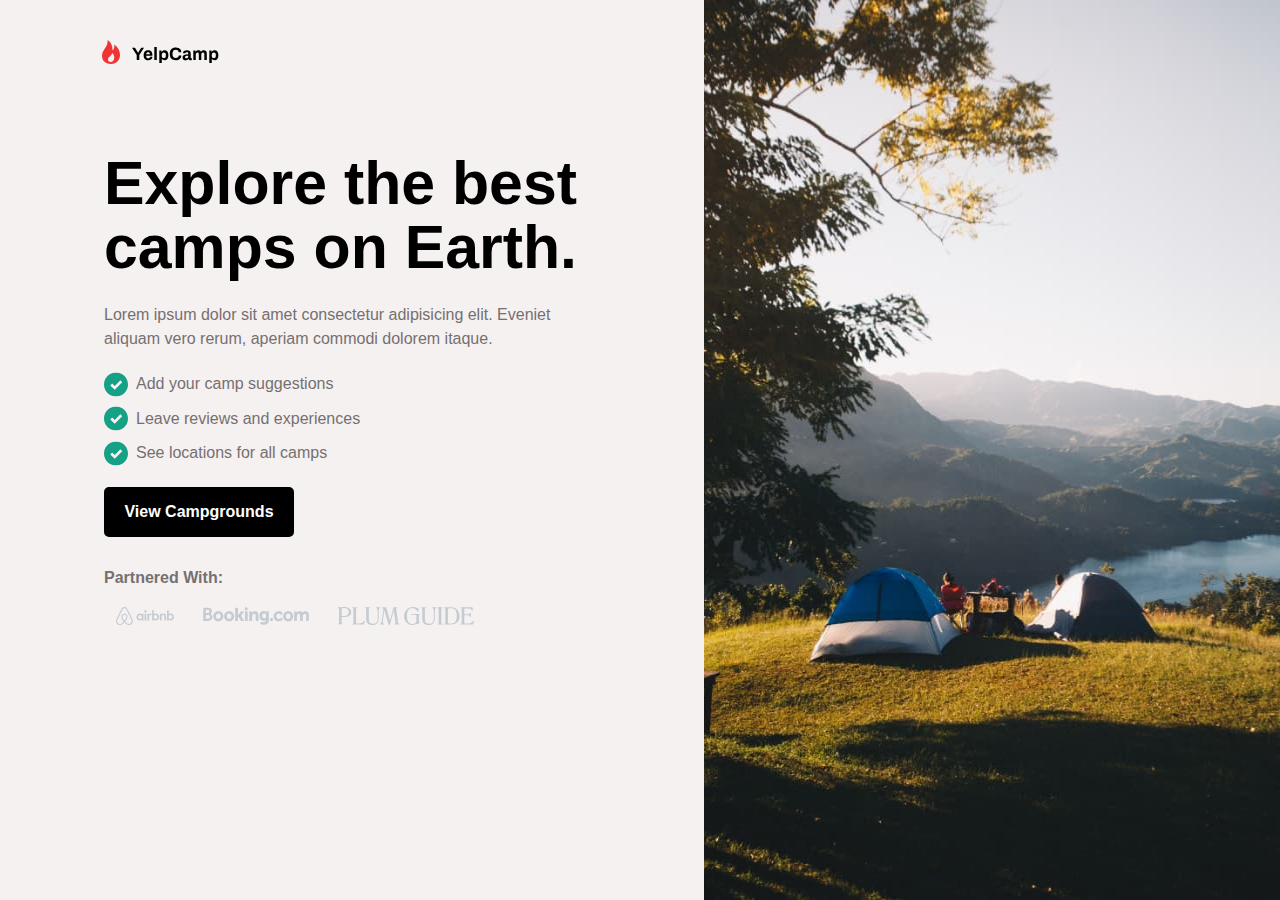
<file: index.html>
<!DOCTYPE html>
<html lang="en">

    <head>
        <meta charset="UTF-8" />
        <meta http-equiv="X-UA-Compatible" content="IE=edge" />
        <meta name="viewport" content="width=device-width, initial-scale=1.0" />
        <link rel="stylesheet" href="sass/main.css" />
        <title>Yelp Camp | Home</title>
    </head>

    <body>
        <!-- hero navbar for tablet-->
        <nav class="tablet">
            <a href="#" class="nav-brand">
                <img src="Assets/Logo.svg" alt="yelp camp logo" />
            </a>
        </nav>
        <!-- home page -->
        <div class="home__page flex">
            <!-- hero section -->
            <div class="hero__section flex align--center direction--column">
                <!-- hero navbar -->
                <nav class="nav desktop">
                    <a href="#" class="nav-brand">
                        <img src="Assets/Logo.svg" alt="yelp camp logo" />
                    </a>
                </nav>
                <!-- hero text content -->
                <div class="hero__section__text flex direction--column">
                    <h1 class="hero__section__heading">
                        Explore the best camps on Earth.
                    </h1>
                    <p class="hero__section__para">
                        Lorem ipsum dolor sit amet consectetur adipisicing elit. Eveniet aliquam vero rerum, aperiam commodi dolorem itaque.
                    </p>
                    <ul class="hero__section__features">
                        <li class="flex align--center">
                            <img src="Assets/Checkmark.svg" />Add your camp suggestions
                        </li>
                        <li class="flex align--center">
                            <img src="Assets/Checkmark.svg" />Leave reviews and experiences
                        </li>
                        <li class="flex align--center">
                            <img src="Assets/Checkmark.svg" />See locations for all camps
                        </li>
                    </ul>
                    <a href="search.html">
                        <button class="hero__section__btn bg--dark text--white">
              View Campgrounds
            </button>
                    </a>

                    <div class="partners">
                        <h5>Partnered With:</h5>
                        <span class="partner__airbnb">
              <img src="Assets/Airbnb.svg" class="" />
            </span>
                        <span class="partner__booking">
              <img src="Assets/Booking.svg" />
            </span>
                        <span class="partner__plum__guide">
              <img src="Assets/Plum Guide.svg" />
            </span>
                    </div>
                </div>
            </div>
            <!-- hero image -->
            <div class="hero__image">
                <img src="Assets/Hero-Image.jpg" class="image-1" />
                <img src="Assets/Hero-image-tablet.jpg" class="image-2" />
            </div>
        </div>
    </body>

</html>
</file>
<file: sass/main.css>
.bg--dark {
  background-color: #000;
}

.text--white {
  color: #fff;
}

.text--dark {
  color: #000;
}

.flex {
  display: flex;
}

.align--center {
  align-items: center;
}

.justify--between {
  justify-content: space-between;
}

.direction--column {
  flex-direction: column;
}

.gap-1 {
  gap: 1.5rem;
}

.decoration--none {
  text-decoration: none;
}

.bg--light {
  background-color: #fff;
}

.translate {
  transform: translateY(-100%);
}

*, *::after, *::before {
  margin: 0;
  padding: 0;
  box-sizing: border-box;
}

body {
  width: 100%;
  display: grid;
  place-items: center;
}

.hero__section__heading {
  font-size: 3.8rem;
  font-family: arial;
  line-height: 4rem;
}
@media (max-width: 550px) {
  .hero__section__heading {
    font-size: 2.5rem;
    line-height: 2.5rem;
  }
}

.hero__section__para {
  font-family: sans-serif;
  line-height: 1.5rem;
}

.hero__section__features li {
  font-family: sans-serif;
}

.hero__section__btn {
  font-family: sans-serif;
  font-size: 1rem;
}

.partners h5 {
  font-family: sans-serif;
  font-size: 1rem;
  padding-bottom: 0.5rem;
}

.nav__search {
  font-family: sans-serif;
}

.welcome__section .welcome__messg {
  font-family: arial;
  padding-bottom: 0.5rem;
  font-size: 2rem;
}
.welcome__section .sub__text,
.welcome__section .link {
  font-family: sans-serif;
}

.camp-section .card .camp__location {
  font-family: arial;
}
.camp-section .card .camp__info {
  font-family: sans-serif;
  color: rgb(117, 112, 112);
  line-height: 1.5rem;
  padding: 0.4rem 0;
}
.camp-section .card .view__btn {
  font-family: arial;
  font-weight: bold;
  font-size: 1.1rem;
}

.toggle__menu {
  font-family: sans-serif;
}

.login__section__heading {
  font-family: arial;
  line-height: 2rem;
}
@media (max-width: 997px) {
  .login__section__heading {
    font-size: 2.5rem;
    line-height: 2.8rem;
  }
}

.user__login {
  font-family: sans-serif;
}
.user__login .user__name input,
.user__login .user__password input {
  font-size: 0.9rem;
}

.testimonial h3 {
  font-family: arial;
  font-weight: bold;
  line-height: 2rem;
  font-size: 1.3rem;
  padding-right: 2.5rem;
  margin-bottom: 1.5rem;
}
@media (max-width: 997px) {
  .testimonial h3 {
    font-size: 1.8rem;
    line-height: 3rem;
  }
}

.user {
  line-height: 1.3rem;
}
.user .user__name {
  font-family: arial;
  font-weight: bold;
}
.user .user__profession {
  font-family: sans-serif;
  color: rgb(117, 112, 112);
  font-size: 0.8rem;
}

.prev-page {
  font-family: sans-serif;
}

.home__page {
  width: 100vw;
  overflow: hidden;
  background-color: #f6f1f1;
}
@media (max-width: 997px) {
  .home__page {
    flex-direction: column-reverse;
  }
}
.home__page .hero__image {
  width: 45%;
  height: 100vh;
}
@media (max-width: 997px) {
  .home__page .hero__image {
    width: 100%;
    height: 50%;
  }
}
.home__page .hero__image img {
  width: 100%;
  height: 100%;
}
@media (max-width: 997px) {
  .home__page .hero__image img {
    width: 100%;
    height: 100%;
  }
}
.home__page .hero__image .image-2 {
  display: none;
}
@media (max-width: 997px) {
  .home__page .hero__image .image-2 {
    display: block;
  }
}
.home__page .image-1 {
  display: block;
}
@media (max-width: 997px) {
  .home__page .image-1 {
    display: none;
  }
}
.home__page .hero__section {
  width: 55%;
}
@media (max-width: 997px) {
  .home__page .hero__section {
    width: 100%;
    height: 50%;
  }
}
.home__page .hero__section__text {
  height: 70%;
  width: 75%;
  margin-top: 2rem;
  padding: 0 1rem;
}
@media (max-width: 997px) {
  .home__page .hero__section__text {
    width: 100%;
    height: 100%;
    padding: 1rem 2rem;
  }
}
.home__page .hero__section__heading {
  padding-bottom: 1.5rem;
}
.home__page .hero__section__para {
  padding-bottom: 1rem;
  color: rgb(117, 112, 112);
}
.home__page .hero__section__features li {
  list-style-type: none;
  gap: 0.5rem;
  padding: 0.3rem 0;
  color: rgb(117, 112, 112);
}
.home__page .partners {
  margin-top: 2rem;
  color: rgb(117, 112, 112);
}

.hero__section__btn,
.create__account__btn,
.search__btn,
.view__btn,
.login__btn {
  border: none;
  border-radius: 5px;
  cursor: pointer;
  font-weight: bold;
  font-family: sans-serif;
}

.hero__section__btn {
  width: 190px;
  height: 50px;
  margin-top: 1rem;
}

.create__account__btn {
  width: 150px;
  height: 40px;
}

.search__btn {
  width: 20%;
}
@media (max-width: 550px) {
  .search__btn {
    width: 100%;
    height: 40px;
  }
}

.view__btn {
  width: 100%;
  padding: 0.5rem 0;
  border: 2px solid rgba(184, 184, 184, 0.88);
  outline: none;
}

.login__btn {
  width: 100%;
  padding: 0.6rem 0;
  margin: 1rem 0 0 0;
}

.nav {
  width: 80%;
  padding: 1.5rem 3rem 2rem 2rem;
  margin: 1rem auto;
}
@media (max-width: 997px) {
  .nav {
    display: none;
  }
}

.tablet {
  display: none;
}
@media (max-width: 997px) {
  .tablet {
    display: block;
    width: 100%;
    height: 80px;
    display: flex;
    align-items: center;
    padding-left: 2rem;
  }
}

.nav__search {
  width: 100%;
  height: 80px;
  padding: 0 0 0 0;
}
.nav__search .nav__menu a {
  color: #000;
}

.nav__menu .humburger-menu {
  display: none;
}
@media (max-width: 997px) {
  .nav__menu .humburger-menu {
    display: block;
  }
}
@media (max-width: 997px) {
  .nav__menu .display {
    display: none;
  }
}

.toggle__menu {
  position: absolute;
  top: 0;
  width: 100%;
  padding: 1rem;
  background-color: #fff;
  transition: all 0.2s linear;
}
.toggle__menu .close__icon {
  float: right;
  font-size: 1.3rem;
}
.toggle__menu .toggle__menu__list {
  margin: 1rem 0;
  display: flex;
  flex-direction: column;
  gap: 2rem;
}
.toggle__menu .toggle__menu__list li {
  list-style-type: none;
}
.toggle__menu .toggle__menu__list li a {
  text-decoration: none;
  color: #000;
}

.prev-page {
  text-decoration: none;
  color: rgb(117, 112, 112);
}
@media (max-width: 997px) {
  .prev-page {
    padding-right: 2rem;
  }
}
.prev-page .left-arrow {
  padding-right: 0.5rem;
}

.search-page {
  width: 90%;
}
.search-page .welcome__section {
  background-color: #ffe6ea;
  padding: 2rem 1.5rem;
  border-radius: 3px;
  margin-top: 1rem;
}
.search-page .welcome__section .sub__text,
.search-page .welcome__section .search__field {
  width: 350px;
}
.search-page .welcome__section .sub__text {
  padding-bottom: 0.8rem;
  color: rgb(117, 112, 112);
}
@media (max-width: 550px) {
  .search-page .welcome__section .sub__text {
    width: 100%;
  }
}
.search-page .welcome__section .search__field {
  gap: 0.5rem;
  margin-bottom: 0.5rem;
}
@media (max-width: 550px) {
  .search-page .welcome__section .search__field {
    width: 100%;
    flex-direction: column;
  }
}
.search-page .welcome__section .search__text {
  width: 80%;
  height: 40px;
  padding-left: 0.5rem;
  outline: none;
  border: 1px solid rgb(117, 112, 112);
  border-radius: 3px;
}
@media (max-width: 550px) {
  .search-page .welcome__section .search__text {
    width: 100%;
  }
}
.search-page .link {
  color: rgb(117, 112, 112);
}
.search-page .camp-section {
  width: 100%;
  flex-wrap: wrap;
  gap: 1.8rem;
  margin-top: 4rem;
  margin-bottom: 2rem;
}
.search-page .camp-section .card {
  width: 31%;
  border: 2px solid rgba(184, 184, 184, 0.88);
  border-radius: 5px;
  padding: 1rem;
}
@media (max-width: 997px) {
  .search-page .camp-section .card {
    width: 45%;
  }
}
@media (max-width: 550px) {
  .search-page .camp-section .card {
    width: 100%;
  }
}
.search-page .camp-section .card img {
  width: 100%;
  border-radius: 5px;
  margin-bottom: 0.5rem;
}
.search-page .footer__logo {
  margin: 2rem 0 2rem 0;
}

.login__page {
  width: 100vw;
  overflow: hidden;
}
@media (max-width: 997px) {
  .login__page {
    flex-direction: column;
  }
}
.login__page .testimonial__section {
  width: 45%;
  height: 100vh;
  background-color: #f6f1f1;
  display: grid;
  place-items: center;
}
@media (max-width: 997px) {
  .login__page .testimonial__section {
    width: 100%;
    height: 50%;
  }
}
.login__page .testimonial__section .testimonial {
  width: 50%;
  padding: 0 1rem;
}
@media (max-width: 997px) {
  .login__page .testimonial__section .testimonial {
    width: 100%;
    padding: 3rem 1rem 3rem 2.5rem;
  }
}
.login__page .testimonial__section .testimonial .user {
  gap: 1rem;
}
.login__page .login__section {
  width: 55%;
}
@media (max-width: 997px) {
  .login__page .login__section {
    width: 100%;
    height: 50%;
    padding-bottom: 2rem;
  }
}
.login__page .login__section .login__section__text {
  width: 75%;
  height: 70%;
  margin-top: 2rem;
  padding: 0 6rem 0 1rem;
  background-color: #fff;
}
@media (max-width: 997px) {
  .login__page .login__section .login__section__text {
    width: 100%;
    height: 70%;
    margin-top: 2rem;
    padding: 0 3rem;
  }
}

.user__login {
  width: 100%;
  margin-top: 1rem;
  line-height: 2.5rem;
}
@media (max-width: 997px) {
  .user__login {
    width: 80%;
  }
}
@media (max-width: 550px) {
  .user__login {
    width: 100%;
  }
}
.user__login .user__name,
.user__login .user__password {
  display: block;
}
.user__login .user__name input,
.user__login .user__password input {
  display: block;
  width: 100%;
  border: none;
  outline: none;
  background-color: #f6f1f1;
  padding: 0.8rem 0.8rem;
  border-bottom: 3px;
}
.user__login .query a {
  padding-left: 0.3rem;
  color: rgba(8, 88, 192, 0.794);
  font-weight: bold;
}/*# sourceMappingURL=main.css.map */
</file>
